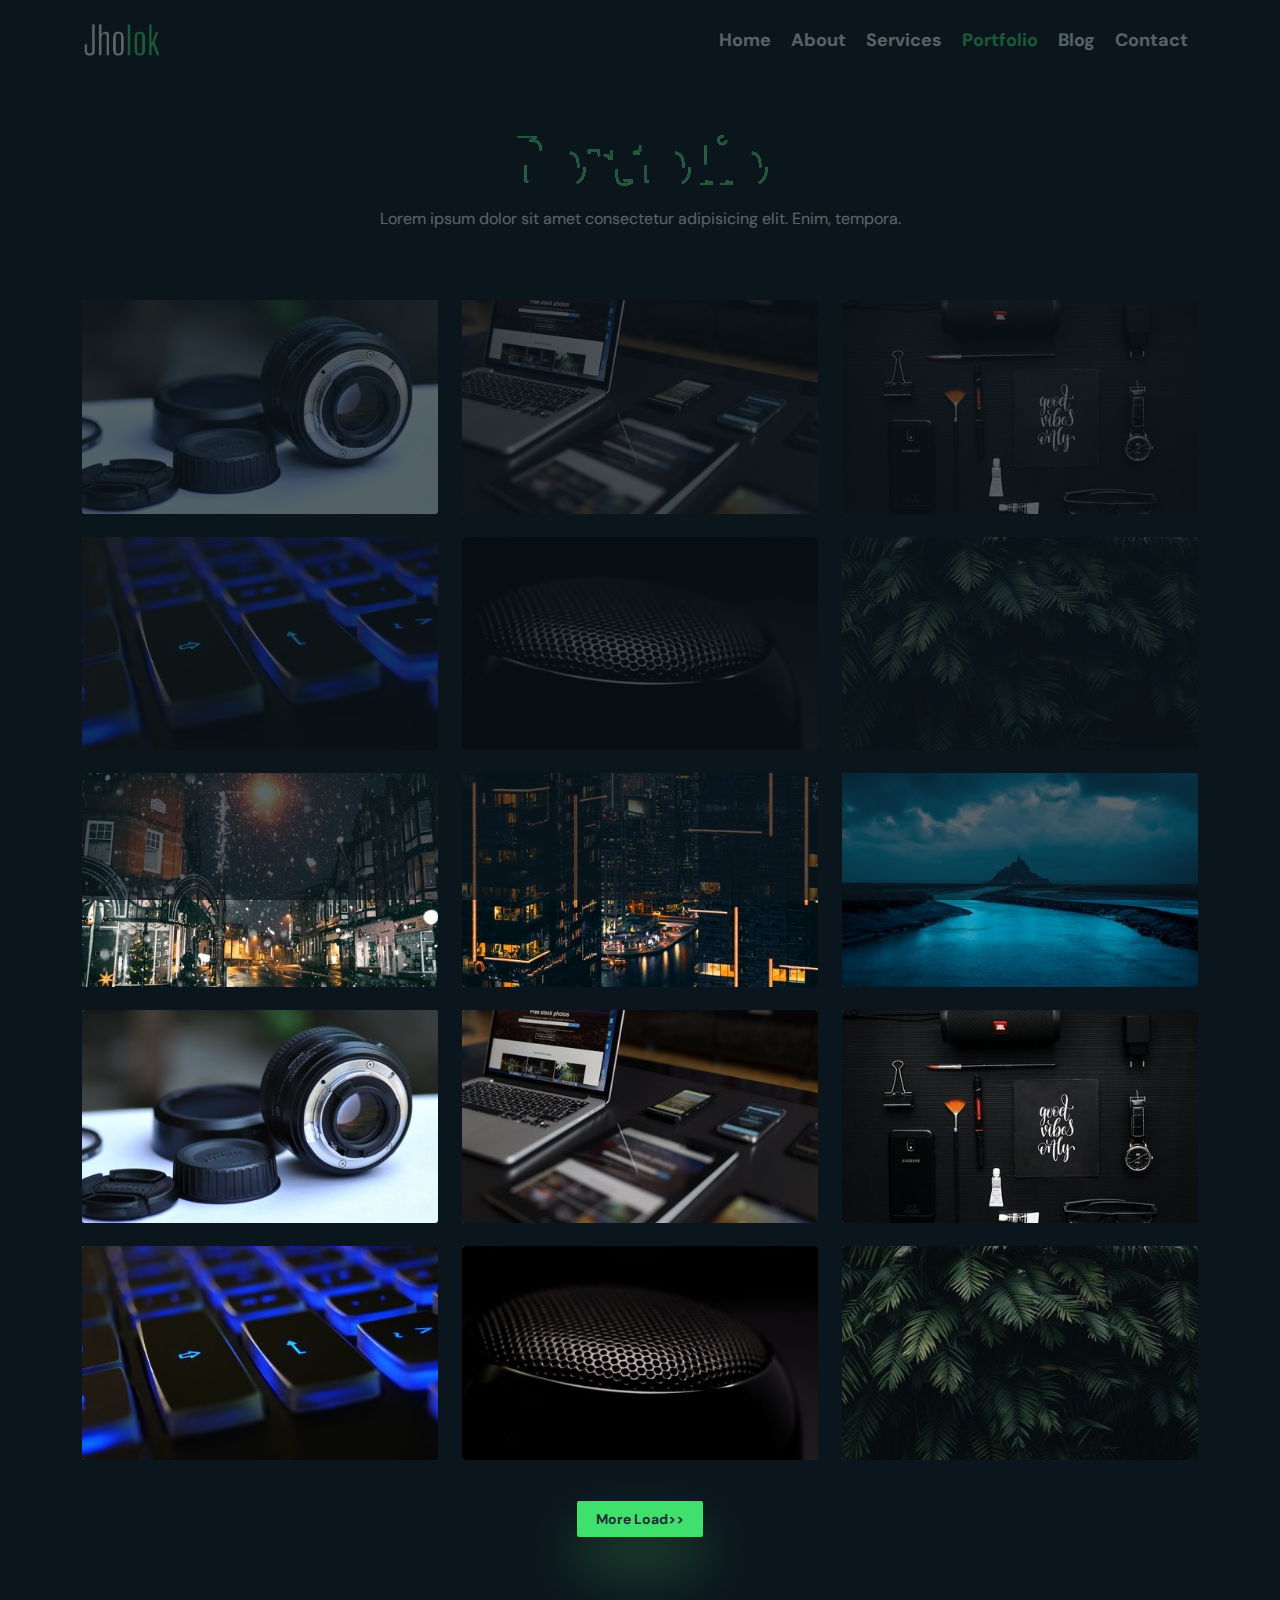
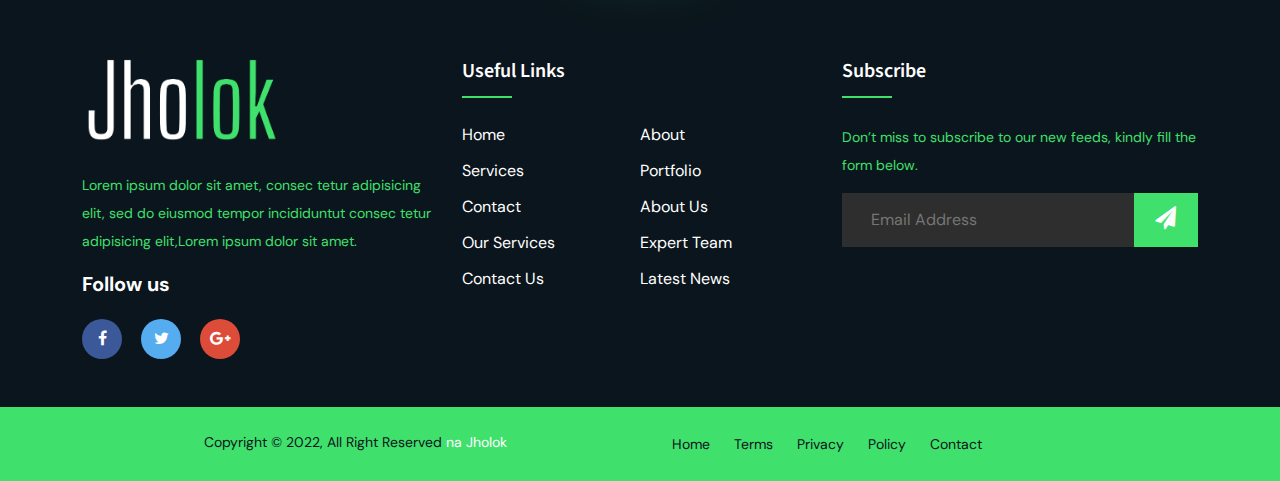
<file: portfolio.html>
<!DOCTYPE html>
<html lang="en">
<head>
    <!-- This is an HTML template. This is a premium template. 
    Noushed Ahomed Jholok has developed its front end. 
    My personal website is https://najholok.com   -->
     
    <meta charset="UTF-8">
    <meta name="description" content="NA Jholok code is a website where you can learn web design, where you will find a part time job with a team that you can join to show your skills. You will get it in your Bengali language which will make it easier for you.">
    <meta name="keywords" content="glimpse code, glimpsecode, na jholok, web designer, learning web design bangla, free html theme, free learn web design , jholok , jholok , glimpse code">
    <!-- ==================== Author About Here ==================== -->
    <meta name="author" content="Noushed Ahomed Jholok || https://najholok.com || Hire me https://www.fiverr.com/na_jholok?up_rollout=true ">
    <meta http-equiv="X-UA-Compatible" content="IE=edge">
    <meta name="viewport" content="width=device-width, initial-scale=1.0">
    <!-- ==================== Page Title Here ==================== -->
    <title>Portfolio - Landing Page</title>
    <!-- ==================== Site Favicon Here ==================== -->
    <link rel="icon" type="image/png" sizes="32x32" href="images/favicon.png">
    <!-- ==================== All Css Link Here ==================== -->
        <link rel="stylesheet" href="css/font-awesome.min.css">
        <link rel="stylesheet" href="css/bootstrap.min.css">
        <link rel="stylesheet" href="css/style.css">
</head>
<body>
<!-- ==================== Navbar Area Start Here ==================== -->
<header id="header_area" class="">
    <nav class="navbar navbar-expand-lg" id="topNav">
      <div class="container">
        <a class="navbar-brand" href="#">
          <!-- ========== Logo Here ========== -->
          <img src="images/logo.png" alt="jholok">
        </a>
        <button class="navbar-toggler" type="button" data-bs-toggle="collapse" data-bs-target="#navbarSupportedContent" aria-controls="navbarSupportedContent" aria-expanded="false" aria-label="Toggle navigation">
          <i class="fa fa-bars" aria-hidden="true"></i>
        </button>
        <div class="collapse navbar-collapse" id="navbarSupportedContent">
          <ul class="navbar-nav ms-auto mb-2 mb-lg-0">
            <li class="nav-item">
              <a class="nav-link " aria-current="page" href="index.html#banner_area">Home</a>
            </li>
            <li class="nav-item">
              <a class="nav-link" href="index.html#about_area">About</a>
            </li>
            <li class="nav-item">
              <a class="nav-link" href="index.html#services_area">Services</a>
            </li>
            <li class="nav-item">
              <a class="nav-link active" href="#portfolio_area">Portfolio</a>
            </li>
            <li class="nav-item">
              <a class="nav-link" href="index.html#blog_area">Blog</a>
            </li>
            <li class="nav-item">
              <a class="nav-link" href="index.html#contact_area">Contact</a>
            </li>
          </ul>
        </div>
      </div>
    </nav>
  </header>
  <!-- ==================== Navbar Area End Here ==================== -->
  <!-- ==================== Page Name Header Start Here ==================== -->
  
  <!-- ==================== Page Name Header End Here ==================== -->
<!-- ==================== Portfolio Area Start Here ==================== -->
<section id="portfolio_area">
    <div class="container">
      <div class="row">
       <div class="col-lg-12">
        <div class="portfolio_title text-center portfolio_page">
          <svg viewBox="0 0 960 300">
            <symbol id="s-text2">
              <text text-anchor="middle" x="50%" y="80%">Portfolio</text>
            </symbol>
          
            <g class = "g-ants">
              <use xlink:href="#s-text2" class="text-copy"></use>
              <use xlink:href="#s-text2" class="text-copy"></use>
              <use xlink:href="#s-text2" class="text-copy"></use>
              <use xlink:href="#s-text2" class="text-copy"></use>
              <use xlink:href="#s-text2" class="text-copy"></use>
            </g>
          </svg>
        </div>
       </div>
      </div>
      <div class="row">
        <div class="col-lg-6 m-auto">
          <div class="portfolio_title_ditails text-center">
            <p>Lorem ipsum dolor sit amet consectetur adipisicing elit. Enim, tempora.</p>
          </div>
        </div>
      </div>
      <div class="portfolio_card_area">
        <div class="row">
          <div class="col-lg-4 col-sm-6 mt-3">
            <a href="#">
              <figure class="ls-izmir ls-border-bottom-left ls-image-rotate-right ls-gradient-bottom-right" tabindex="0" style="--primary-color: #0b151d; --secondary-color: #40E06C; --image-opacity: .1;  --border-margin: 30px;--padding: 20px;">
                <img src="images/portfolio_1.jpg" alt="sample119">
                <figcaption class="ls-layout-bottom-left">
                  <div class="ls-reveal-right ls-delay-100">
                    <h4>
                      Preview
                    </h4>
                  </div>
                </figcaption>
              </figure>
            </a>
          </div>
          <div class="col-lg-4 col-sm-6 mt-3">
            <a href="#">
              <figure class="ls-izmir ls-border-bottom-left ls-image-rotate-right ls-gradient-bottom-right" tabindex="0" style="--primary-color: #0b151d; --secondary-color: #40E06C; --image-opacity: .1;  --border-margin: 30px;--padding: 20px;">
                <img src="images/portfolio_2.jpg" alt="sample119">
                <figcaption class="ls-layout-bottom-left">
                  <div class="ls-reveal-right ls-delay-100">
                    <h4>
                      Preview
                    </h4>
                  </div>
                </figcaption>
              </figure>
            </a>
          </div>
          <div class="col-lg-4 row-cols-sm-6 mt-3 text-center">
            <a href="#">
              <figure class="ls-izmir ls-border-bottom-left ls-image-rotate-right ls-gradient-bottom-right" tabindex="0" style="--primary-color: #0b151d; --secondary-color: #40E06C; --image-opacity: .1;  --border-margin: 30px;--padding: 20px;">
                <img src="images/portfolio_3.jpg" alt="sample119">
                <figcaption class="ls-layout-bottom-left">
                  <div class="ls-reveal-right ls-delay-100">
                    <h4>
                      Preview
                    </h4>
                  </div>
                </figcaption>
              </figure>
            </a>
          </div>
        </div>
        <div class="row">
          <div class="col-lg-4 col-sm-6 mt-3">
            <a href="#">
              <figure class="ls-izmir ls-border-bottom-left ls-image-rotate-right ls-gradient-bottom-right" tabindex="0" style="--primary-color: #0b151d; --secondary-color: #40E06C; --image-opacity: .1;  --border-margin: 30px;--padding: 20px;">
                <img src="images/portfolio_4.jpg" alt="sample119">
                <figcaption class="ls-layout-bottom-left">
                  <div class="ls-reveal-right ls-delay-100">
                    <h4>
                      Preview
                    </h4>
                  </div>
                </figcaption>
              </figure>
            </a>
          </div>
          <div class="col-lg-4 col-sm-6 mt-3">
            <a href="#">
              <figure class="ls-izmir ls-border-bottom-left ls-image-rotate-right ls-gradient-bottom-right" tabindex="0" style="--primary-color: #0b151d; --secondary-color: #40E06C; --image-opacity: .1;  --border-margin: 30px;--padding: 20px;">
                <img src="images/portfolio_5.jpg" alt="sample119">
                <figcaption class="ls-layout-bottom-left">
                  <div class="ls-reveal-right ls-delay-100">
                    <h4>
                      Preview
                    </h4>
                  </div>
                </figcaption>
              </figure>
            </a>
          </div>
          <div class="col-lg-4 row-cols-sm-6 mt-3 text-center">
            <a href="#">
              <figure class="ls-izmir ls-border-bottom-left ls-image-rotate-right ls-gradient-bottom-right" tabindex="0" style="--primary-color: #0b151d; --secondary-color: #40E06C; --image-opacity: .1;  --border-margin: 30px;--padding: 20px;">
                <img src="images/portfolio_6.jpg" alt="sample119">
                <figcaption class="ls-layout-bottom-left">
                  <div class="ls-reveal-right ls-delay-100">
                    <h4>
                      Preview
                    </h4>
                  </div>
                </figcaption>
              </figure>
            </a>
          </div>
        </div>
        <div class="row">
          <div class="col-lg-4 row-cols-sm-6 mt-3 text-center">
            <a href="#">
              <figure class="ls-izmir ls-border-bottom-left ls-image-rotate-right ls-gradient-bottom-right" tabindex="0" style="--primary-color: #0b151d; --secondary-color: #40E06C; --image-opacity: .1;  --border-margin: 30px;--padding: 20px;">
                <img src="images/portfolio_9.jpg" alt="sample119">
                <figcaption class="ls-layout-bottom-left">
                  <div class="ls-reveal-right ls-delay-100">
                    <h4>
                      Preview
                    </h4>
                  </div>
                </figcaption>
              </figure>
            </a>
          </div>
          <div class="col-lg-4 col-sm-6 mt-3">
            <a href="#">
              <figure class="ls-izmir ls-border-bottom-left ls-image-rotate-right ls-gradient-bottom-right" tabindex="0" style="--primary-color: #0b151d; --secondary-color: #40E06C; --image-opacity: .1;  --border-margin: 30px;--padding: 20px;">
                <img src="images/portfolio_8.jpg" alt="sample119">
                <figcaption class="ls-layout-bottom-left">
                  <div class="ls-reveal-right ls-delay-100">
                    <h4>
                      Preview
                    </h4>
                  </div>
                </figcaption>
              </figure>
            </a>
          </div>
          <div class="col-lg-4 col-sm-6 mt-3">
            <a href="#">
              <figure class="ls-izmir ls-border-bottom-left ls-image-rotate-right ls-gradient-bottom-right" tabindex="0" style="--primary-color: #0b151d; --secondary-color: #40E06C; --image-opacity: .1;  --border-margin: 30px;--padding: 20px;">
                <img src="images/portfolio_7.jpg" alt="sample119">
                <figcaption class="ls-layout-bottom-left">
                  <div class="ls-reveal-right ls-delay-100">
                    <h4>
                      Preview
                    </h4>
                  </div>
                </figcaption>
              </figure>
            </a>
          </div>
        </div>
        <div class="row">
            <div class="col-lg-4 col-sm-6 mt-3">
              <a href="#">
                <figure class="ls-izmir ls-border-bottom-left ls-image-rotate-right ls-gradient-bottom-right" tabindex="0" style="--primary-color: #0b151d; --secondary-color: #40E06C; --image-opacity: .1;  --border-margin: 30px;--padding: 20px;">
                  <img src="images/portfolio_1.jpg" alt="sample119">
                  <figcaption class="ls-layout-bottom-left">
                    <div class="ls-reveal-right ls-delay-100">
                      <h4>
                        Preview
                      </h4>
                    </div>
                  </figcaption>
                </figure>
              </a>
            </div>
            <div class="col-lg-4 col-sm-6 mt-3">
              <a href="#">
                <figure class="ls-izmir ls-border-bottom-left ls-image-rotate-right ls-gradient-bottom-right" tabindex="0" style="--primary-color: #0b151d; --secondary-color: #40E06C; --image-opacity: .1;  --border-margin: 30px;--padding: 20px;">
                  <img src="images/portfolio_2.jpg" alt="sample119">
                  <figcaption class="ls-layout-bottom-left">
                    <div class="ls-reveal-right ls-delay-100">
                      <h4>
                        Preview
                      </h4>
                    </div>
                  </figcaption>
                </figure>
              </a>
            </div>
            <div class="col-lg-4 row-cols-sm-6 mt-3 text-center">
              <a href="#">
                <figure class="ls-izmir ls-border-bottom-left ls-image-rotate-right ls-gradient-bottom-right" tabindex="0" style="--primary-color: #0b151d; --secondary-color: #40E06C; --image-opacity: .1;  --border-margin: 30px;--padding: 20px;">
                  <img src="images/portfolio_3.jpg" alt="sample119">
                  <figcaption class="ls-layout-bottom-left">
                    <div class="ls-reveal-right ls-delay-100">
                      <h4>
                        Preview
                      </h4>
                    </div>
                  </figcaption>
                </figure>
              </a>
            </div>
          </div>
          <div class="row">
            <div class="col-lg-4 col-sm-6 mt-3">
              <a href="#">
                <figure class="ls-izmir ls-border-bottom-left ls-image-rotate-right ls-gradient-bottom-right" tabindex="0" style="--primary-color: #0b151d; --secondary-color: #40E06C; --image-opacity: .1;  --border-margin: 30px;--padding: 20px;">
                  <img src="images/portfolio_4.jpg" alt="sample119">
                  <figcaption class="ls-layout-bottom-left">
                    <div class="ls-reveal-right ls-delay-100">
                      <h4>
                        Preview
                      </h4>
                    </div>
                  </figcaption>
                </figure>
              </a>
            </div>
            <div class="col-lg-4 col-sm-6 mt-3">
              <a href="#">
                <figure class="ls-izmir ls-border-bottom-left ls-image-rotate-right ls-gradient-bottom-right" tabindex="0" style="--primary-color: #0b151d; --secondary-color: #40E06C; --image-opacity: .1;  --border-margin: 30px;--padding: 20px;">
                  <img src="images/portfolio_5.jpg" alt="sample119">
                  <figcaption class="ls-layout-bottom-left">
                    <div class="ls-reveal-right ls-delay-100">
                      <h4>
                        Preview
                      </h4>
                    </div>
                  </figcaption>
                </figure>
              </a>
            </div>
            <div class="col-lg-4 row-cols-sm-6 mt-3 text-center">
              <a href="#">
                <figure class="ls-izmir ls-border-bottom-left ls-image-rotate-right ls-gradient-bottom-right" tabindex="0" style="--primary-color: #0b151d; --secondary-color: #40E06C; --image-opacity: .1;  --border-margin: 30px;--padding: 20px;">
                  <img src="images/portfolio_6.jpg" alt="sample119">
                  <figcaption class="ls-layout-bottom-left">
                    <div class="ls-reveal-right ls-delay-100">
                      <h4>
                        Preview
                      </h4>
                    </div>
                  </figcaption>
                </figure>
              </a>
            </div>
          </div>
        <div class="row">
          <div class="col-lg-12">
            <div class="portfolio_more_button text-center">
              <a href="#">More Load>></a>
            </div>
          </div>
        </div>
      </div>
    </div>
  </section>
  <!-- ==================== Portfolio Area End Here ==================== -->


<!-- ==================== Footer Area Start Here ==================== -->
<footer class="footer-section">
    <div class="container">
        <div class="footer-content pt-5 pb-5">
            <div class="row">
                <div class="col-xl-4 col-lg-4 mb-50">
                    <div class="footer-widget">
                        <div class="footer-logo">
                            <a href="index.html"><img src="images/logo.png" class="img-fluid" alt="logo"></a>
                        </div>
                        <div class="footer-text">
                            <p>Lorem ipsum dolor sit amet, consec tetur adipisicing elit, sed do eiusmod tempor incididuntut consec tetur adipisicing
                            elit,Lorem ipsum dolor sit amet.</p>
                        </div>
                        <div class="footer-social-icon">
                            <span>Follow us</span>
                            <a href="#"><i class="fa fa-facebook-f facebook-bg"></i></a>
                            <a href="#"><i class="fa fa-twitter twitter-bg"></i></a>
                            <a href="#"><i class="fa fa-google-plus google-bg" aria-hidden="true"></i></a>
                        </div>
                    </div>
                </div>
                <div class="col-xl-4 col-lg-4 col-md-6 mb-30">
                    <div class="footer-widget">
                        <div class="footer-widget-heading">
                            <h3>Useful Links</h3>
                        </div>
                        <ul>
                            <li><a href="#">Home</a></li>
                            <li><a href="#">about</a></li>
                            <li><a href="#">services</a></li>
                            <li><a href="#">portfolio</a></li>
                            <li><a href="#">Contact</a></li>
                            <li><a href="#">About us</a></li>
                            <li><a href="#">Our Services</a></li>
                            <li><a href="#">Expert Team</a></li>
                            <li><a href="#">Contact us</a></li>
                            <li><a href="#">Latest News</a></li>
                        </ul>
                    </div>
                </div>
                <div class="col-xl-4 col-lg-4 col-md-6 mb-50">
                    <div class="footer-widget">
                        <div class="footer-widget-heading">
                            <h3>Subscribe</h3>
                        </div>
                        <div class="footer-text mb-25">
                            <p>Don’t miss to subscribe to our new feeds, kindly fill the form below.</p>
                        </div>
                        <div class="subscribe-form">
                            <form action="#">
                                <input type="text" placeholder="Email Address">
                                <button><i class="fa fa-paper-plane" aria-hidden="true"></i></i></button>
                            </form>
                        </div>
                    </div>
                </div>
            </div>
        </div>
    </div>
    <div class="copyright-area">
        <div class="container">
            <div class="row">
                <div class="col-xl-6 col-lg-6 text-center text-lg-left">
                    <div class="copyright-text">
                        <p>Copyright &copy; 2022, All Right Reserved <a href="https://najholok.com">na Jholok</a></p>
                    </div>
                </div>
                <div class="col-xl-6 col-lg-6 d-none d-lg-block text-right">
                    <div class="footer-menu">
                        <ul>
                            <li><a href="#">Home</a></li>
                            <li><a href="#">Terms</a></li>
                            <li><a href="#">Privacy</a></li>
                            <li><a href="#">Policy</a></li>
                            <li><a href="#">Contact</a></li>
                        </ul>
                    </div>
                </div>
            </div>
        </div>
    </div>
  </footer>
  <!-- ==================== Footer Area End Here ==================== -->
  <!-- ==================== Text Here ==================== -->
  <!-- ==================== Preloader Here ==================== -->
  <div id="preloader">
    <div id="status">
       <div class="spinner">
        <div class="rect1"></div>
        <div class="rect2"></div>
        <div class="rect3"></div>
        <div class="rect4"></div>
        <div class="rect5"></div>
      </div>
    </div>
  </div>
  
  <!-- ==================== Back To Top Button Here ==================== -->
    <i class="fa fa-arrow-up backToTop" aria-hidden="true"></i>
  <!-- ====================  Here ==================== -->
  
    <!-- ==================== ALl Javascript Link Here ==================== -->
    <script src="js/bannerTypeEffect.js"></script>
    <script src="js/bootstrap.min.js"></script>
    <script src="js/jquery-1.12.4.js"></script>
    <script src="js/custom.js"></script>
  </body>
  </html>
</file>
<file: css/style.css>
/* ==================== Google Font Family Here ====================  */
@import url('https://fonts.googleapis.com/css2?family=DM+Sans:ital,wght@0,400;0,700;1,400&family=Source+Sans+Pro:wght@400;700&display=swap');


/* ==================== Google Font Family Name Here ====================  */
/* font-family: 'Source Sans Pro', sans-serif;   ---- For Heading */
/* font-family: 'DM Sans', sans-serif;  ---- For paragraph */


/* ==================== Common Css Here ====================  */
body{
	background-color: #0b151d;
}
.green_text{
	color: #40E06C;
}
.whitw_text{
	color: #FAFAFA;
}
html, body {margin: 0; overflow-x: hidden;}

h1, h2, h3, h4, h5, h6{
  font-family: 'Source Sans Pro', sans-serif !important;
}
p, span, small, ul, body{
  font-family: 'DM Sans', sans-serif !important;
}
a{
  text-decoration: none;
}
/* ==================== Navbar Area Css Here ====================  */
#header_area{
	padding: 10px 0px;
	left: 0;
	width: 100%;
	z-index: 99999999;
  position: absolute;
}
.navbar-brand img {
	width: 80px;
}
.navbar-expand-lg .navbar-nav .nav-link {
	font-family: DM Sans;
	font-style: normal;
	font-weight: bold;
	font-size: 18px;
	line-height: 18px;
	color: #FAFAFA;
	padding: 5px 10px;
	transition: all .3s linear;
}
.navbar-expand-lg .navbar-nav .nav-link:hover {
	color: #40E06C;
}
.active {
	color: #40E06C !important;
}
.fixed_menu{
  position: fixed !important;
  top: 0;
  width: 100%;
  left: 0;
  z-index: 99999999999;
  background-color: #0b151d;
  animation: topToBottom .5s linear;
}
@keyframes topToBottom{
  from{
    top: -50px;
  }
  to{
    top: 0;
  }
}
.navbar-toggler i {
	color: #fff;
	font-size: 26px;
}
.navbar-toggler:focus,
.navbar-toggler:active,
.navbar-toggler-icon:focus {
    outline: none;
    box-shadow: none;
}
/* ==================== Banner Area Start Here ====================  */
#banner_area{
	position: relative;
}
.banner_content{
  padding: 240px 0px 150px 0px;
}
.banner_content h2{
	font-family: DM Sans;
	font-style: normal;
	font-weight: normal;
	font-size: 40px;
	line-height: 28px;
	color: #40E06C;
	margin-bottom: 24px;
}
.banner_content h1{
	font-family: Big Shoulders Display;
	font-style: normal;
	font-weight: bold;
	font-size: 60px;
	line-height: 46px;
	color: #fff;
}
#changingText {
	color: #40E06C;
	border-right: 1px solid #fff;
	animation: cursoranim 1s linear infinite;
  }
  
  @keyframes cursoranim {
	50% {
	  border-right: 1px solid rgba(0, 0, 0, 0);
	}
  }
  
.banner_content p{
	font-family: DM Sans;
	font-style: normal;
	font-weight: normal;
	font-size: 18px;
	line-height: 28px;
	color: #40E06C;
	margin-top: 24px;
	
}
.banner_image{
  position: absolute;
  bottom: 0;
  right: 11%;
}
.banner_image img{
  width: 150%;
}
.banner_link a{
  font-family: DM Sans;
  font-style: normal;
  font-weight: bold;
  font-size: 14px;
  line-height: 18px;
  color: #202F37;
  background: #40E06C;
  padding: 9px 19px;
  box-shadow: 0px 30px 60px rgba(99, 241, 114, 0.3);
  border-radius: 2px;
  text-decoration: none;
  margin-right: 24px;
  transition: all .3s linear;
}
.banner_link a:hover{
  color: #40E06C;
  background: transparent;
}
/* ==================== Banner Area End Here ====================  */
/* ==================== About Area Start Here ====================  */
#about_area{
  padding: 120px 0px 80px 0px;
  position: relative;
}
.about_img{
  padding-top: 40px;
}
.about_img img{
  border-radius: 30px;
}
.about_datils{
  padding-top: 40px;
}
.about_datils h3 {
	font-family: DM Sans;
	font-style: normal;
	font-weight: bold;
	font-size: 24px;
	line-height: 28px;
	color: #fff;
	margin-bottom: 0px;
}
.about_datils small{
  font-family: DM Sans;
  font-style: normal;
  font-weight: bold;
  font-size: 16px;
  line-height: 24px;
  color: #40E06C;
}
.about_datils p{
  font-family: DM Sans;
font-style: normal;
font-weight: normal;
font-size: 18px;
line-height: 28px;
color: #40E06C;
margin-top: 24px;
}
.about_datils a{
  display: inline-block;
  text-decoration: none;
  font-size: 18px;
  color: #fff;
  transition: all .3s linear;
  padding: 5px 0px;
}
.about_datils a:hover{
  color: #40E06C;
}
.about_datils a i{
  color: #40E06C;
}
.socail_media_link{
  margin-top: 45px;
  border-bottom: 1px solid #40E06C;
  padding-bottom: 14px;
}
.socail_media_link i {
	margin: 0px 9px;
	font-size: 28px;
	cursor: pointer;
	width: 44px;
	height: 44px;
	padding: 8px;
	border-radius: 30px;
  color: #fff;
  transition: all .3s linear;
}
.socail_media_link i:hover {
	background-color: #40E06C;
  color: #0b151d;
}
/* Section Title  */
svg {
	display: block;
	font: 10.5em 'Montserrat';
	width: 100%;
	height: 130px;
	margin: 0 auto;
	margin-top: -120px;
}

.text-copy {
  fill: none;
  stroke: white;
  stroke-dasharray: 6% 29%;
  stroke-width: 5px;
  stroke-dashoffset: 0%;
  animation: stroke-offset 5.5s infinite linear;
}

.text-copy:nth-child(1){
stroke: #40E06C;
animation-delay: -1;
}

.text-copy:nth-child(2){
stroke: #40E06C;
animation-delay: -2s;
}

.text-copy:nth-child(3){
stroke: #fff;
animation-delay: -3s;
}

.text-copy:nth-child(4){
stroke: #fff;
animation-delay: -4s;
}

.text-copy:nth-child(5){
stroke: #40E06C;
animation-delay: -5s;
}

@keyframes stroke-offset{
100% {stroke-dashoffset: -35%;}
}

/* Section Title End  */
/* skill bar  */
.skill_title h3{
  font-family: DM Sans;
	font-style: normal;
	font-weight: bold;
	font-size: 24px;
	line-height: 28px;
	color: #fff;
}
.progress {
	height: 10px;
	border-radius: 20px;
}

.progress .skill .val {
  float: right;
  font-style: normal;
  margin: 0 20px 0 0;
}
.skill{
  padding-top: 40px;
}
.skill span {
    margin-top: 20px;
    display:block;
    position: relative;
    font-size: 13px;
    font-weight: 600;
    text-transform:uppercase;
    color: #888888;
	line-height: 17px;
	margin-bottom:5px;
}
.progress-bar {
  text-align: left;
  background-color: #40E06C;
  border-radius:20px;
  transition-duration: 3s;
}
/* skill bar End */
.cv_download{
  margin-top: 60px;
}
.cv_download a{
  font-family: DM Sans;
  font-style: normal;
  font-weight: bold;
  font-size: 14px;
  line-height: 18px;
  color: #202F37;
  background: #40E06C;
  padding: 9px 19px;
  box-shadow: 0px 30px 60px rgba(99, 241, 114, 0.3);
  border-radius: 2px;
  text-decoration: none;
  transition: all .3s linear;
}
.cv_download a:hover{
  color: #40E06C;
  background: transparent;
}

/* ==================== About Area End Here ====================  */
/* ==================== Services Area Start Here ====================  */
#services_area{
  padding: 100px 0px 80px 0px;
}

.service_card{
  margin-top: 45px;
}


.section-head {
  margin-bottom: 60px;
}
.section-head h4 {
  position: relative;
  padding:0;
  color:#40E06C;
  line-height: 1;
  letter-spacing:0.3px;
  font-size: 34px;
  font-weight: 700;  
  text-align:center;
  text-transform:none;
  margin-bottom:30px;
}
.section-head h4:before {
  content: '';
  width: 60px;
  height: 3px;
  background: #40E06C;
  position: absolute;
  left: 0px;
  bottom: -10px;
  right:0;  
  margin:0 auto;
}
.section-head h4 span {
  font-weight: 700;
  padding-bottom: 5px;
  color:#2f2f2f
}
p.service_text{
  color:#cccccc !important;
  font-size:16px;
  line-height:28px;
  text-align:center;    
}
.section-head p, p.awesome_line{
  color:#818181;
  font-size:16px;
  line-height:28px;
  text-align:center;  
}

.extra-text {
    font-size:34px;
    font-weight: 700;
    color:#2f2f2f;
    margin-bottom: 25px;
    position:relative;
    text-transform: none;
}
.extra-text::before {
    content: '';
    width: 60px;
    height: 3px;
    background: #40E06C;
    position: absolute;
    left: 0px;
    bottom: -10px;
    right: 0;
    margin: 0 auto;
}
.extra-text span {
    font-weight: 700;
    color:#40E06C;
}
.item {
    background: #0b151d;
    text-align: center;
    padding: 30px 25px;
    -webkit-box-shadow:0 0px 25px rgba(0, 0, 0, 0.07);
    box-shadow:0 0px 25px rgba(0, 0, 0, 0.07);
    border-radius: 20px;
    border:5px solid rgba(0, 0, 0, 0.07);
    margin-bottom: 30px;
    -webkit-transition: all .5s ease 0;
    transition: all .5s ease 0;
    transition: all 0.5s ease 0s;
}
.item:hover{
    background:#0b151d;
    box-shadow:0 8px 20px 0px rgba(0, 0, 0, 0.2);
    -webkit-transition: all .5s ease 0;
    transition: all .5s ease 0;
    transition: all 0.5s ease 0s;
    border:5px solid #40E06C;
}
.item:hover .item, .item:hover span.icon{
    background:#fff;
    border-radius:10px;
    -webkit-transition: all .5s ease 0;
    transition: all .5s ease 0;
    transition: all 0.5s ease 0s;
}
.item:hover h6, .item:hover p{
    color:#40E06C;
    -webkit-transition: all .5s ease 0;
    transition: all .5s ease 0;
    transition: all 0.5s ease 0s;
  
}
.item .icon {
	font-size: 40px;
	margin-bottom: 25px;
	color: #40E06C;
	width: 90px;
	height: 90px;
	line-height: 96px;
	border-radius: 50px;
	padding: 15px;
}
.item .feature_box_col_one{
    background:#0b151d;
    color:#40E06C
}
.item .feature_box_col_two{
  background:#0b151d;
    color:#40E06C
}
.item .feature_box_col_three{
  background:#0b151d;
    color:#40E06C
}
.item .feature_box_col_four{
  background:#0b151d;
    color:#40E06C
}
.item .feature_box_col_five{
  background:#0b151d;
}
.item .feature_box_col_six{
  background:#0b151d;
    color:#40E06C
}
.item p{
    font-size:15px;
    line-height:26px;
    color: #fff;
}
.item h6 {
  font-family: DM Sans;
  font-style: normal;
  font-weight: normal;
  font-size: 18px;
  line-height: 28px;
  color: #40E06C;
  margin-top: 24px;
}
.mission p {
    margin-bottom: 10px;
    font-size: 15px;
    line-height: 28px;
    font-weight: 500;
}
.mission i {
    display: inline-block;
    width: 50px;
    height: 50px;
    line-height: 50px;
    text-align: center;
    background: #40E06C;
    border-radius: 50%;
    color: #fff;
    font-size: 25px;
}
.mission .small-text {
    margin-left: 10px;
    font-size: 13px;
    color: #666;
}
.skills {
    padding-top:0px;
}
.skills .prog-item {
    margin-bottom: 25px;
}
.skills .prog-item:last-child {
    margin-bottom: 0;
}
.skills .prog-item p {
    font-weight: 500;
    font-size: 15px;
    margin-bottom: 10px;
}
.skills .prog-item .skills-progress {
    width: 100%;
    height: 10px;
    background: #e0e0e0;
    border-radius:20px;
    position: relative;
}
.skills .prog-item .skills-progress span {
    position: absolute;
    left: 0;
    top: 0;
    height: 100%;
    background: #40E06C;
    width: 10%;
    border-radius: 10px;
    -webkit-transition: all 1s;
    transition: all 1s;
}
.skills .prog-item .skills-progress span:after {
    content: attr(data-value);
    position: absolute;
    top: -5px;
    right: 0;
    font-size: 10px;
    font-weight:600;    
    color: #fff;
    background:rgba(0, 0, 0, 0.9);
    padding: 3px 7px;
    border-radius: 30px;
}
/* ==================== Services Area End Here ====================  */
/* ==================== Portfolio Area Start Here ====================  */
#portfolio_area{
  padding: 100px 0px 80px 0px;
}
.portfolio_card_area{
  margin-top: 40px;
}
.portfolio_title_ditails p{
  font-family: DM Sans;
	font-style: normal;
	font-weight: normal;
	font-size: 16px;
	line-height: 18px;
	color: #fff;
}
.portfolio_more_button{
  margin-top: 40px;
}
.portfolio_more_button a{
  font-family: DM Sans;
font-style: normal;
font-weight: bold;
font-size: 14px;
line-height: 18px;
color: #202F37;
background: #40E06C;
padding: 9px 19px;
box-shadow: 0px 30px 60px rgba(99, 241, 114, 0.3);
border-radius: 2px;
text-decoration: none;
transition: all .3s linear;
}
.portfolio_more_button a:hover{
  color: #40E06C;
  background: #0b151d;
}

/* card effect  */
.ls-izmir{
  --text-color:#ffffff;
  --primary-color:#0b151d;
  --secondary-color:#40E06C;
  --padding:1em;
  --transition-duration:600ms;
  --border-margin:15px;
  --border-width:3px;
  --border-color:#ffffff;
  --border-radius:3px;
  --image-opacity:0.25;
  display:inline-flex;
  position:relative;
  box-sizing:border-box;
  overflow:hidden;
  margin:0;
  padding:0;
  color:#ffffff;
  color:var(--text-color);
  border-radius:3px;
  border-radius:var(--border-radius);
}
.ls-izmir:before,.ls-izmir:after,.ls-izmir *,.ls-izmir *:before,.ls-izmir *:after{
  box-sizing:border-box;
  transition:all 600ms ease;
  transition:all var(--transition-duration) ease;
}
.ls-izmir figcaption{
  position:absolute;
  top:0;
  left:0;
  right:0;
  bottom:0;
  display:flex;
  flex-direction:column;
  justify-content:center;
  align-items:center;
  text-align:center;
  padding:1em;
  padding:var(--padding);
  width:100%;
  z-index:1;
}
.ls-izmir img{
  object-fit:cover;
  max-width:100%;
  width:100%;
  height:100%;
}
.ls-izmir h4{
  margin-top:0;
  color:#ffffff;
  color:var(--text-color);
}
.ls-izmir h4:last-child{
  margin-bottom:0;
}
[class*=' ls-border']:before,[class*=' ls-border']:after,[class*=' ls-border'] figcaption:before,[class*=' ls-border'] figcaption:after{
  background-color:#ffffff;
  background-color:var(--border-color);
  position:absolute;
  content:'';
}
[class*=' ls-border']:before,[class*=' ls-border']:after{
  z-index:1;
  height:3px;
  height:var(--border-width);
  left:15px;
  left:var(--border-margin);
  right:15px;
  right:var(--border-margin);
  transform:scaleX(0);
}
[class*=' ls-border']:before{
  top:15px;
  top:var(--border-margin);
}
[class*=' ls-border']:after{
  bottom:15px;
  bottom:var(--border-margin);
}
[class*=' ls-border'] figcaption{
  z-index:3;
}
[class*=' ls-border'] figcaption:before,[class*=' ls-border'] figcaption:after{
  z-index:-1;
  width:3px;
  width:var(--border-width);
  top:15px;
  top:var(--border-margin);
  bottom:15px;
  bottom:var(--border-margin);
  transform:scaleY(0);
}
[class*=' ls-border'] figcaption:before{
  left:15px;
  left:var(--border-margin);
}
[class*=' ls-border'] figcaption:after{
  right:15px;
  right:var(--border-margin);
}
[class*=' ls-border'].hover:before,[class*=' ls-border'].hover:after,[class*=' ls-border'].hover figcaption:before,[class*=' ls-border'].hover figcaption:after,[class*=' ls-border']:hover:before,[class*=' ls-border']:hover:after,[class*=' ls-border']:hover figcaption:before,[class*=' ls-border']:hover figcaption:after,[class*=' ls-border']:focus:before,[class*=' ls-border']:focus:after,[class*=' ls-border']:focus figcaption:before,[class*=' ls-border']:focus figcaption:after,:focus > [class*=' ls-border']:before,:focus > [class*=' ls-border']:after,:focus > [class*=' ls-border'] figcaption:before,:focus > [class*=' ls-border'] figcaption:after{
  transform:scale(1);
}
.ls-border-bottom-left:before,.ls-border-bottom-left:after,.ls-border-bottom-left figcaption:before,.ls-border-bottom-left figcaption:after{
  transform-origin:0 100%;
}
.ls-border-bottom-left:before{
  transition-delay:0s;
}
.ls-border-bottom-left:after{
  transition-delay:480ms;
  transition-delay:calc(var(--transition-duration) / 1.25);
}
.ls-border-bottom-left figcaption:before{
  transition-delay:480ms;
  transition-delay:calc(var(--transition-duration) / 1.25);
}
.ls-border-bottom-left figcaption:after{
  transition-delay:0s;
}
.ls-border-bottom-left.hover:before,.ls-border-bottom-left:hover:before,.ls-border-bottom-left:focus:before,:focus > .ls-border-bottom-left:before{
  transition-delay:480ms;
  transition-delay:calc(var(--transition-duration) / 1.25);
}
.ls-border-bottom-left.hover:after,.ls-border-bottom-left:hover:after,.ls-border-bottom-left:focus:after,:focus > .ls-border-bottom-left:after{
  transition-delay:0s;
}
.ls-border-bottom-left.hover figcaption:before,.ls-border-bottom-left:hover figcaption:before,.ls-border-bottom-left:focus figcaption:before,:focus > .ls-border-bottom-left figcaption:before{
  transition-delay:0s;
}
.ls-border-bottom-left.hover figcaption:after,.ls-border-bottom-left:hover figcaption:after,.ls-border-bottom-left:focus figcaption:after,:focus > .ls-border-bottom-left figcaption:after{
  transition-delay:480ms;
  transition-delay:calc(var(--transition-duration) / 1.25);
}
.ls-image-rotate-right img{
  transform:scale(1.1) translate(0, 0);
}
.ls-image-rotate-right.hover img,.ls-image-rotate-right:hover img,.ls-image-rotate-right:focus img,:focus > .ls-image-rotate-right img{
  transform:scale(1.3) rotate(15deg);
}
.ls-delay-100,.ls-delay-100 > *{
  transition-delay:100ms;
}
[class^='ls-reveal']{
  display:inline-block;
}
[class^='ls-reveal'] > *{
  display:inline-block;
}
[class^='ls-reveal'] > *:last-child{
  margin-bottom:0;
}
[class^='ls-reveal']{
  overflow:hidden;
  opacity:1;
}
.ls-izmir.hover [class^='ls-reveal'],.ls-izmir:hover [class^='ls-reveal'],.ls-izmir:focus [class^='ls-reveal'],:focus > .ls-izmir [class^='ls-reveal']{
  opacity:1;
}
.ls-izmir.hover [class^='ls-reveal'] > *,.ls-izmir:hover [class^='ls-reveal'] > *,.ls-izmir:focus [class^='ls-reveal'] > *,:focus > .ls-izmir [class^='ls-reveal'] > *{
  transform:translate(0) rotate(0deg);
}
.ls-reveal-right > *{
  transform:translateX(-100%);
}
.ls-gradient-bottom-right{
  background-image:linear-gradient(315deg, #40E06C 0%, #40E06C 100%);
  background-image:linear-gradient(315deg, var(--primary-color) 0%, var(--secondary-color) 100%);
}
.ls-izmir .ls-layout-bottom-left{
  justify-content:flex-end;
  align-items:flex-start;
  text-align:left;
}
.ls-izmir{
  background-color:#40E06C;
  background-color:var(--primary-color);
}
.ls-izmir figcaption{
  padding:2em;
  padding:calc(var(--padding) * 2);
}
.ls-izmir figcaption > *{
  opacity:0;
}
.ls-izmir.hover > img,.ls-izmir:hover > img,.ls-izmir:focus > img,:focus > .ls-izmir > img{
  opacity:0.25;
  opacity:var(--image-opacity);
}
.ls-izmir.hover figcaption > *,.ls-izmir:hover figcaption > *,.ls-izmir:focus figcaption > *,:focus > .ls-izmir figcaption > *{
  opacity:1;
}



/* ==================== Portfolio Area End Here ====================  */
/* ==================== Blog Area Start Here ====================  */
#blog_area{
  padding: 100px 0px 80px 0px;
}
.blog_big_card{
  margin-top: 40px;
}
.blog_big_card .blog_big_card_img img{
  border-radius: 30px;
  margin-top: 20px !important;
}
.blog_big_card_info {
	/* padding: 20px 0px; */
	transform: translateY(-50%);
	position: absolute;
	top: 50%;
}
.blog_big_card_info small{
  color: #fff;
}
.blog_big_card_info h3{
  font-family: DM Sans;
  font-style: normal;
  font-weight: bold;
  font-size: 24px;
  line-height: 28px;
  color: #40E06C;
  margin-bottom: 0px;
  margin-top: 10px;
}
.blog_big_card_info p{
  font-family: DM Sans;
  font-style: normal;
  font-weight: normal;
  font-size: 18px;
  line-height: 28px;
  color: #fff;
  margin-top: 24px;
}
.blog_big_card_info a{
  font-family: DM Sans;
font-style: normal;
font-weight: bold;
font-size: 14px;
line-height: 18px;
color: #202F37;
background: #40E06C;
padding: 9px 19px;
box-shadow: 0px 30px 60px rgba(99, 241, 114, 0.3);
border-radius: 2px;
text-decoration: none;
transition: all .3s linear;
}
.blog_big_card_info a:hover{
color: #40E06C;
background: #0b151d;
}

/* blog card hover  effect  */

.card--1 .card__img, .card--1 .card__img--hover {
  background-image: url('../images/blog_image.jpg');
}

.card--2 .card__img, .card--2 .card__img--hover {
  background-image: url('../images/blog_image1.jpg');
}
.card--3 .card__img, .card--3 .card__img--hover {
  background-image: url('../images/blog_image2.jpg');
}

.card__like {
  width: 18px;
}

.card__clock {
  width: 15px;
vertical-align: middle;
  fill: #AD7D52;
}
.card__time {
  font-size: 12px;
  color: #AD7D52;
  vertical-align: middle;
  margin-left: 5px;
}

.card__clock-info {
  float: right;
}

.card__img {
visibility: hidden;
  background-size: cover;
  background-position: center;
  background-repeat: no-repeat;
  width: 100%;
  height: 235px;
border-top-left-radius: 12px;
border-top-right-radius: 12px;

}

.card__info-hover {
  position: absolute;
  padding: 16px;
width: 100%;
opacity: 0;
top: 0;
}

.card__img--hover {
  transition: 0.2s all ease-out;
  background-size: cover;
  background-position: center;
  background-repeat: no-repeat;
  width: 100%;
position: absolute;
  height: 235px;
border-top-left-radius: 12px;
border-top-right-radius: 12px;
top: 0;

}
.card {
  transition: all .4s cubic-bezier(0.175, 0.885, 0, 1);
  background-color: #000000;
  position: relative;
  border-radius: 12px;
  overflow: hidden;
  box-shadow: 0px 13px 10px -7px rgba(0, 0, 0,0.1);
}


.card__info {
z-index: 2;
background-color: #0b151d;
border-bottom-left-radius: 12px;
border-bottom-right-radius: 12px;
 padding: 16px 24px 24px 24px;
}

.card__category {
  font-family: 'Raleway', sans-serif;
  text-transform: uppercase;
  font-size: 13px;
  letter-spacing: 2px;
  font-weight: 500;
color: #ffffff;
}

.card__title {
	margin-top: 5px;
	margin-bottom: 10px;
	font-family: 'Roboto Slab', serif;
	color: #40E06C;
	font-size: 24px;
}

.card__by {
  font-size: 12px;
  font-family: 'Raleway', sans-serif;
  font-weight: 500;
  color: #FAFAFA;
}

.card__author {
  font-weight: 600;
  text-decoration: none;
  color: #40E06C;
  transition: all .3s linear;
}
.card__author:hover {
  color: #fff;
}

.card:hover .card__img--hover {
  height: 100%;
  opacity: 0.3;
}

.card:hover .card__info {
  background-color: transparent;
  position: relative;
}

.card:hover .card__info-hover {
  opacity: 1;
}
.card:hover .card__title {
  color: #40E06C;
}
.card:hover .card__author {
  color: #fff;
}

/* ==================== Blog Area End Here ====================  */
/* ==================== Contact Area Start Here ====================  */
#contact_area{
  padding: 120px 0px 80px 0px;
}

.contact_phono_mail_address{
  margin-top: 40px;
}
.contact_phone_email_address{
  transform: translateY(50%);
}
.contact_phone .fa{
  font-size: 36px;
  color: #40E06C;
}
.contact_phone h3{
  color: #40E06C;
  font-size: 22px;
}
.contact_phone h4{
  color: #fff;
  font-size: 18px;
}
.contact_form h5{
  color: #40E06C;
  font-size: 18px;
}

.contact_form h3{
  color: #fff;
  font-size: 22px;
  padding-bottom: 10px;
  border-bottom: 3px solid #40E06C;
  display: inline-block;
}
.form-control {
	display: block;
	width: 100%;
	padding: 15px .75rem;
	font-size: 1rem;
	font-weight: 400;
	line-height: 1.5;
	color: #40E06C;
	background-color: #0b151d;
	background-clip: padding-box;
	border: .5px solid #40E06C;
	-webkit-appearance: none;
	-moz-appearance: none;
	appearance: none;
	border-radius: .25rem;
	transition: border-color .15s ease-in-out,box-shadow .15s ease-in-out;
}
.form-control:focus {
	color: #fff;
	background-color: #0b151d;
	border-color: #0b151d;
	outline: 0;
	box-shadow: 0 0 0 .25rem #40e06d52;
}
.form-label{
  color: #40E06C;
}
.contact_form button{
  font-family: DM Sans;
  font-style: normal;
  font-weight: bold;
  font-size: 14px;
  line-height: 18px;
  color: #202F37;
  background: #40E06C;
  padding: 9px 19px;
  box-shadow: 0px 30px 60px rgba(99, 241, 114, 0.3);
  border-radius: 2px;
  text-decoration: none;
  transition: all .3s linear;
  border: none;
  display: block;
  width: 100%;
}
.contact_form button:hover{
  color: #40E06C;
  background: #202F37;
}
/* ==================== Contact Area End Here ====================  */
/* ==================== Footer Area Start Here ====================  */
ul {
  margin: 0px;
  padding: 0px;
}
.footer-section {
position: relative;
}
.footer-cta {
border-bottom: 1px solid #373636;
}
.single-cta i {
color: #40E06C;
font-size: 30px;
float: left;
margin-top: 8px;
}
.cta-text {
padding-left: 15px;
display: inline-block;
}
.cta-text h4 {
color: #fff;
font-size: 20px;
font-weight: 600;
margin-bottom: 2px;
}
.cta-text span {
color: #757575;
font-size: 15px;
}
.footer-content {
position: relative;
z-index: 2;
}
.footer-pattern img {
position: absolute;
top: 0;
left: 0;
height: 330px;
background-size: cover;
background-position: 100% 100%;
}
.footer-logo {
margin-bottom: 30px;
}
.footer-logo img {
  max-width: 200px;
}
.footer-text p {
margin-bottom: 14px;
font-size: 14px;
    color: #40E06C;
line-height: 28px;
}
.footer-social-icon span {
color: #fff;
display: block;
font-size: 20px;
font-weight: 700;
font-family: 'Poppins', sans-serif;
margin-bottom: 20px;
}
.footer-social-icon a {
color: #fff;
font-size: 16px;
margin-right: 15px;
}
.footer-social-icon i {
height: 40px;
width: 40px;
text-align: center;
line-height: 38px;
border-radius: 50%;
}
.facebook-bg{
background: #3B5998;
}
.twitter-bg{
background: #55ACEE;
}
.google-bg{
background: #DD4B39;
}
.footer-widget-heading h3 {
color: #fff;
font-size: 20px;
font-weight: 600;
margin-bottom: 40px;
position: relative;
}
.footer-widget-heading h3::before {
content: "";
position: absolute;
left: 0;
bottom: -15px;
height: 2px;
width: 50px;
background: #40E06C;
}
.footer-widget ul li {
display: inline-block;
float: left;
width: 50%;
margin-bottom: 12px;
}
.footer-widget ul li a:hover{
color: #40E06C;
}
.footer-widget ul li a {
color: #fff;
text-transform: capitalize;
}
.subscribe-form {
position: relative;
overflow: hidden;
}
.subscribe-form input {
width: 100%;
padding: 14px 28px;
background: #2E2E2E;
border: 1px solid #2E2E2E;
color: #fff;
}
.subscribe-form button {
  position: absolute;
  right: 0;
  background: #40E06C;
  padding: 13px 20px;
  border: 1px solid #40E06C;
  top: 0;
}
.subscribe-form button i {
color: #fff;
font-size: 22px;
transform: rotate(-6deg);
}
.copyright-area{
background: #40E06C;
padding: 25px 0;
}
.copyright-text p {
margin: 0;
font-size: 14px;
color: #0b151d;
}
.copyright-text p a{
color: #fff;
}
.copyright-text p a:hover{
color: #0b151d;
}
.footer-menu li {
display: inline-block;
margin-left: 20px;
}
.footer-menu li:hover a{
color: #fff;
}
.footer-menu li a {
font-size: 14px;
color: #0b151d;
}
/* ==================== Footer Area End Here ====================  */

/* ==================== Back To Top Button Here ====================  */
.backToTop {
	position: fixed;
	right: 20px;
	bottom: 20px;
	font-size: 30px;
	z-index: 99999;
	color: #0b151d;
	box-shadow: 0px 30px 60px rgba(99, 241, 114, 0.3);
	border-radius: 30px;
	transition: all .3s linear;
	visibility: hidden;
	opacity: 0;
	border: .5px solid #40E06C;
	background-color: #40E06C;
	padding: 8px;
	cursor: pointer;
}
.backToTop:hover{
  color: #40E06C;
  background-color: #0b151d;
}
.backToTopShow{
  visibility: visible;
  opacity: 1;
  animation: rightToLeft .3s linear;
}
@keyframes rightToLeft {
  from{
    right: 0px;
  }
  to{
    right: 20px;
  }
}
/* ==================== Preloader Here ====================  */

#preloader {
    position:fixed;
    top:0;
    left:0;
    right:0;
    bottom:0;
     background: #0b151d ; 
    -webkit-background-size: cover;
    -moz-background-size: cover;
    -o-background-size: cover;
    background-size: cover;
    height: 100%;
    z-index:9999999999999999999; /* makes sure it stays on top */
}

#status {
    width:50px;
    height:30px;
    position:fixed;
    left:50%; /* centers the loading animation horizontally one the screen */
    top:50%; /* centers the loading animation vertically one the screen */
   margin:-25px 0 0 -15px; /* is width and height divided by two */
}

.spinner {
  margin: 0px auto;
  width: 50px;
  height: 30px;
  text-align: center;
  font-size: 10px;
}

.spinner > div {
  background-color: #40E06C;
  height: 100%;
  width: 6px;
  display: inline-block;
  
  -webkit-animation: stretchdelay 1.2s infinite ease-in-out;
  animation: stretchdelay 1.2s infinite ease-in-out;
}

.spinner .rect2 {
  -webkit-animation-delay: -1.1s;
  animation-delay: -1.1s;
}

.spinner .rect3 {
  -webkit-animation-delay: -1.0s;
  animation-delay: -1.0s;
}

.spinner .rect4 {
  -webkit-animation-delay: -0.9s;
  animation-delay: -0.9s;
}

.spinner .rect5 {
  -webkit-animation-delay: -0.8s;
  animation-delay: -0.8s;
}

@-webkit-keyframes stretchdelay {
  0%, 40%, 100% { -webkit-transform: scaleY(0.4) }  
  20% { -webkit-transform: scaleY(1.0) }
}

@keyframes stretchdelay {
  0%, 40%, 100% { 
    transform: scaleY(0.4);
    -webkit-transform: scaleY(0.4);
  }  20% { 
    transform: scaleY(1.0);
    -webkit-transform: scaleY(1.0);
  }
}

/* ====================================================== */
/* ====================================================== */
/* ============ Portfolio Page Css Here====================== */
/* ====================================================== */
/* ====================================================== */
.portfolio_page{
  margin-top: 100px;
}

/* ====================================================== */
/* ====================================================== */
/* ============ Single Blog Css Here====================== */
/* ====================================================== */
/* ====================================================== */
.blog_date small{
  color: #fff;
}
.blog_date h2{
  color: #40E06C;
  font-size: 36px;
  margin-top: 14px;
}
.blog_date span{
  color: #fff;
}
.blog_date span a{
  color: #40E06C;
  transition: all .3s linear;
}
.blog_date span a:hover{
  color: #fff;
  transition: all .3s linear;
}
.blog_img img {
	margin-top: 50px;
	margin-bottom: 20px;
	border-radius: 30px;
}
.blog_post p{
  color: #40E06C;
  font-size: 22px;
}
.blog_post h1{
  color: #FFF;
}
.blog_post h2{
  color: #FFF;
}
.blog_post h3{
  color: #40E06C;
}
.blog_post h4{
  color: #40E06C;
}
/* ====================================================== */
/* ====================================================== */
/* ============ Blog Page Css Here====================== */
/* ====================================================== */
/* ====================================================== */
.Blog_page{
  margin-top: 100px;
}

/* ====================================================== */
/* ====================================================== */
/* ============ Media Css Here====================== */
/* ====================================================== */
/* ====================================================== */



@media (max-width: 992px) {
  .navbar-collapse {
    position: absolute;
    top: 65px;
    right: 100%;
    padding-left: 15px;
    padding-right: 15px;
    padding-bottom: 15px;
    width: 100%;
    transition: all 0.3s ease;
    display: block;
    background: #0b151d;
    text-align: center;
  }
  .navbar-collapse.collapsing {
      height: auto !important;
      margin-right: 50%;
      transition: all 0.3s ease;
      display: block;
  }
  .navbar-collapse.show {
      right: 0;
  }
  .banner_image {
    z-index: -1;
  }
  .banner_content h1 {
    font-size: 30px;
  }
  .contact_phone_email_address {
    transform: translateY(0%);
    margin-bottom: 50px;
  }
  .footer-widget-heading h3 {
    margin-top: 24px;
  }
  .banner_content {
    padding: 140px 0px 80px 0px;
  }
  #about_area {
    padding: 120px 0px 40px 0px;
}
#services_area {
	padding: 100px 0px 40px 0px;
}
#portfolio_area {
	padding: 100px 0px 40px 0px;
}
#blog_area {
	padding: 100px 0px 40px 0px;
}
#contact_area {
	padding: 100px 0px 80px 0px;
}
#contact_area {
	padding: 100px 0px 40px 0px;
}
.footer-logo img {
	max-width: 130px;
}
.banner_content h2 {
	font-size: 28px;
}
}
</file>
